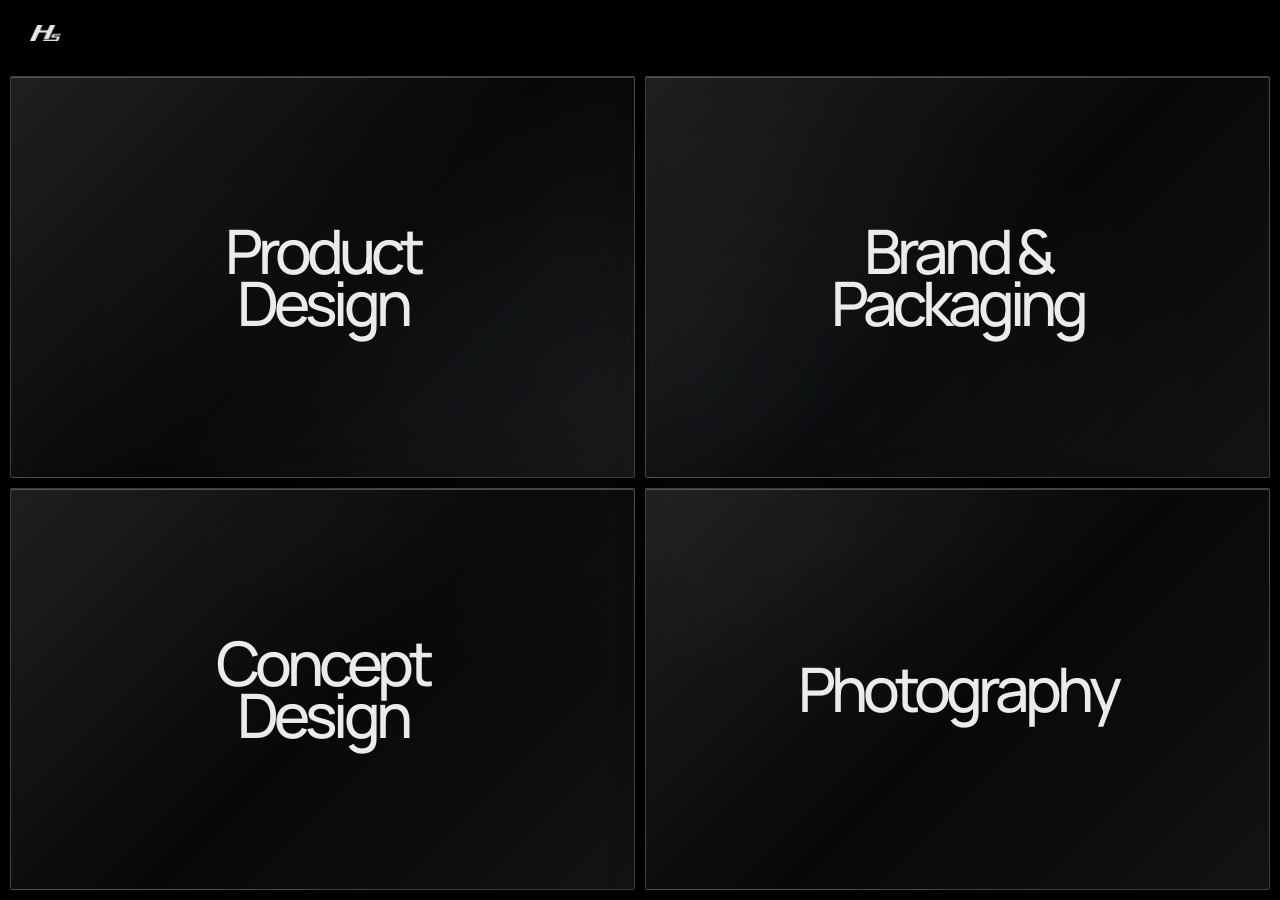
<file: portfolio.html>
<!doctype html>
<html lang="en">
  <head>
    <meta charset="UTF-8" />
    <meta name="viewport" content="width=device-width, initial-scale=1.0" />
    <meta name="theme-color" content="#050505" />
    <link rel="icon" type="image/png" sizes="512x512" href="assets/favicon-hs.png?v=20260811" />
    <link rel="apple-touch-icon" sizes="512x512" href="assets/favicon-hs.png?v=20260811" />
    <title>Portfolio — HUANRUI STUDIO</title>
    <meta name="description" content="Selected work by Huanrui Studio." />
    <link rel="preconnect" href="https://fonts.googleapis.com" />
    <link rel="preconnect" href="https://fonts.gstatic.com" crossorigin />
    <link href="https://fonts.googleapis.com/css2?family=DM+Mono:wght@400;500&family=Manrope:wght@400;500;600;700;800&display=swap" rel="stylesheet" />
    <link rel="stylesheet" href="styles.css?v=20260804-34" />
  </head>
  <body class="portfolio-page page-enter">
    <div class="grain" aria-hidden="true"></div>
    <main class="portfolio-main">
      <a class="home-link" href="index.html" aria-label="Return to home">
        <img class="home-logo" src="assets/hs-logo.png" alt="" />
      </a>

      <section class="category-grid" aria-label="Portfolio categories">
        <a class="glass-card product" href="#product-design">
          <h2>Product<br />Design</h2>
        </a>
        <a class="glass-card brand" href="#brand-packaging">
          <h2>Brand &amp;<br />Packaging</h2>
        </a>
        <a class="glass-card concept" href="#concept-design">
          <h2>Concept<br />Design</h2>
        </a>
        <a class="glass-card photography" href="#photography">
          <h2>Photography</h2>
        </a>
      </section>
    </main>
    <script>
      requestAnimationFrame(() => requestAnimationFrame(() => document.body.classList.add('is-ready')));
    </script>
  </body>
</html>
</file>
<file: styles.css>
:root {
  --ink: #f1f0ed;
  --muted: #aaa8a1;
  --black: #050505;
  --lime: #d5ff40;
  --line: rgba(255, 255, 255, .16);
  font-family: Manrope, Arial, sans-serif;
  color: var(--ink);
  background: var(--black);
}

* { box-sizing: border-box; }
html { background: var(--black); scroll-behavior: smooth; }
body { margin: 0; min-width: 320px; background: var(--black); }
a { color: inherit; text-decoration: none; }

.grain { display: none; }

.site-header { position: absolute; z-index: 10; top: 0; left: 0; width: 100%; display: flex; align-items: center; justify-content: space-between; padding: 24px 30px; font: 500 10px/1 "DM Mono", monospace; letter-spacing: .06em; }
.monogram { letter-spacing: -.08em; font: 700 16px/1 Manrope, sans-serif; }
.index { color: var(--muted); margin: 0 0 0 7.8rem; }
.menu-link { display: flex; gap: .8rem; align-items: center; transition: color .25s; }
.menu-link:hover { color: var(--lime); }
.menu-link span { font-size: 14px; }

.hero { min-height: 100svh; height: 100svh; overflow: hidden; position: relative; isolation: isolate; background: #000; }
#tubes { position: absolute; z-index: 0; inset: 0; width: 100%; height: 100%; display: block; touch-action: none; }
.hero::after { content: ""; position: absolute; inset: 0; z-index: 1; pointer-events: none; background: radial-gradient(ellipse 58% 35% at 50% 49%, rgba(0, 0, 0, .04), transparent 68%); }
.fade-curtain { position: absolute; z-index: 6; inset: 0; pointer-events: none; opacity: 0; background: #000; transition: opacity 1s ease; }
.retained-letter-layer { position: absolute; z-index: 7; inset: 0; pointer-events: none; }
.retained-letter { position: fixed; left: var(--letter-x, 0); top: var(--letter-y, 0); margin: 0; color: var(--letter-color, #f1f0ed); font: var(--letter-font, inherit); letter-spacing: var(--letter-spacing, normal); opacity: 0; transform: translate(-50%, -50%); }
.h-construction { position: fixed; z-index: 8; left: 52.5%; top: 45%; width: min(29vw, 600px); aspect-ratio: 600 / 325; pointer-events: none; transform: translate(-50%, -50%); }
.h-stroke { position: absolute; display: block; background: #f7f7f5; opacity: 0; }
.h-stroke-left { left: 3%; top: 4%; width: 28%; height: 92%; clip-path: polygon(54% 0,100% 0,44% 100%,0 100%); }
.h-stroke-bridge { left: 29%; top: 34%; width: 38%; height: 26%; clip-path: polygon(16% 0,100% 0,78% 100%,0 100%); }
.h-stroke-right { left: 57%; top: 4%; width: 29%; height: 80%; clip-path: polygon(48% 0,100% 0,42% 100%,0 100%); }
.transition-logo { position: fixed; z-index: 9; left: 52.5%; top: 45%; width: min(29vw, 600px); overflow: visible; pointer-events: none; opacity: 0; transform: translate(-50%, -50%) scale(.8); }
.logo-shape { fill: #f7f7f5; }
.transition-video { position: fixed; z-index: 10; top: 0; left: 0; width: 3840px; height: 2160px; max-width: none; max-height: none; object-fit: fill; transform-origin: 0 0; transform: translate(var(--transition-x, 0px), var(--transition-y, 0px)) scale(var(--transition-scale, 1)); pointer-events: none; visibility: hidden; opacity: 0; background: #000; }
body.is-video-playing .transition-video { visibility: visible; opacity: 1; }
body.is-video-warming .transition-video { visibility: visible; opacity: 0; }
body.is-video-ending .transition-video { opacity: 0; transition: opacity .72s cubic-bezier(.22,.61,.36,1); }
/* The previous CSS logo construction remains as a playback fallback only. Keep it
   fully suppressed while the real video is visible, including its final fade. */
body.is-video-playing .retained-letter, body.is-video-playing .h-construction, body.is-video-playing .transition-logo { opacity: 0 !important; animation: none !important; }
/* Keep the original H and S in place through the black fade. Replacing them with
   positioned copies was the source of the mobile hand-off jump. */
body.is-fading .hero-copy { z-index: 7; }
body.is-fading .title-letter:not(.letter-h):not(.letter-s), body.is-fading .manifesto { opacity: 0; transition: opacity .75s ease; }
body.is-fading .retained-letter { opacity: 0 !important; animation: none !important; }
body.is-video-playing .hero-copy { opacity: 0; }
.hero-copy { position: absolute; z-index: 2; left: 50%; top: 46%; transform: translate(-50%, -50%); width: min(100% - 60px, 1100px); text-align: center; pointer-events: none; }
.eyebrow { margin: 0 0 17px; color: var(--muted); font: 500 10px/1.35 "DM Mono", monospace; letter-spacing: .08em; }
.hero h1 { margin: 0; font-size: clamp(4.4rem, 13.65vw, 13.7rem); font-weight: 700; line-height: .75; letter-spacing: -.1em; text-align: center; }
.hero h1 > span { display: block; }
.hero h1 > span:last-child { margin-left: .16em; color: rgba(241,240,237,.95); -webkit-text-stroke: 0; }
.manifesto { margin: clamp(32px, 5vw, 62px) 0 0; text-align: center; font: 500 clamp(12px, 1.05vw, 15px)/1.15 "DM Mono", monospace; letter-spacing: -.05em; }
.racetrack { z-index: 3; position: absolute; bottom: 8vh; left: 50%; translate: -50% 0; width: min(43vw, 500px); height: clamp(76px, 8.7vw, 116px); border: 1px solid rgba(255,255,255,.31); border-radius: 100%; display: grid; place-items: center; overflow: hidden; background: linear-gradient(140deg, rgba(255,255,255,.23), rgba(255,255,255,.06) 48%, rgba(255,255,255,.13)); box-shadow: inset 0 1px 1px rgba(255,255,255,.32), inset 0 -1px 1px rgba(0,0,0,.48), 0 18px 45px rgba(0,0,0,.36); backdrop-filter: blur(14px) saturate(.75); -webkit-backdrop-filter: blur(14px) saturate(.75); transition: transform .4s cubic-bezier(.16,1,.3,1), background .4s, border .4s; }
.racetrack:hover { transform: scale(1.045); border-color: rgba(255,255,255,.78); background: linear-gradient(140deg, rgba(255,255,255,.31), rgba(255,255,255,.1) 48%, rgba(255,255,255,.18)); }
.track-word { position: absolute; white-space: nowrap; color: rgba(255,255,255,.48); font: 500 clamp(9px,.9vw,12px)/1 "DM Mono", monospace; letter-spacing: .18em; animation: marquee 10s linear infinite; }
.track-word.top { top: 12%; left: 0; }.track-word.bottom { bottom: 12%; right: 0; animation-direction: reverse; }
.track-label { text-align: center; font: 500 10px/1.2 "DM Mono", monospace; letter-spacing: .09em; }
@keyframes marquee { to { transform: translateX(-28%); } }

.portfolio-page { min-height: 100svh; overflow-x: hidden; background: radial-gradient(circle at 50% -10%, #1c1d1c 0, #070707 42%, #050505 85%); }
.portfolio-header { position: relative; }.portfolio-main { max-width: 1440px; margin: auto; padding: 13vh 30px 40px; }
.portfolio-intro { display: grid; grid-template-columns: 1fr 1fr; gap: 20px; margin-bottom: clamp(40px, 7vw, 100px); align-items: end; }.portfolio-intro .eyebrow { grid-column: 1 / -1; }
.portfolio-intro h1 { margin: 0; font-size: clamp(3rem, 9vw, 9rem); font-weight: 700; line-height: .78; letter-spacing: -.095em; }.portfolio-intro h1 span { color: var(--lime); }
.portfolio-intro > p:last-child { max-width: 280px; margin: 0 0 4px; color: var(--muted); font-size: 14px; line-height: 1.45; }
.category-grid { display: grid; grid-template-columns: repeat(2, minmax(0, 1fr)); gap: 12px; }
.glass-card { position: relative; min-height: clamp(230px, 27vw, 390px); padding: 24px; display: flex; justify-content: space-between; flex-direction: column; overflow: hidden; border: 1px solid rgba(255,255,255,.18); border-radius: 4px; background: linear-gradient(135deg, rgba(255,255,255,.16), rgba(255,255,255,.04) 45%, rgba(255,255,255,.08)); box-shadow: inset 0 1px 0 rgba(255,255,255,.25), 0 20px 48px rgba(0,0,0,.25); backdrop-filter: blur(19px); -webkit-backdrop-filter: blur(19px); transition: transform .45s cubic-bezier(.16,1,.3,1), border .3s; }
.glass-card::before { content: ""; position: absolute; width: 80%; aspect-ratio: 1; right: -20%; top: -25%; border-radius: 50%; filter: blur(8px); opacity: .86; transition: transform .7s cubic-bezier(.16,1,.3,1); }
.glass-card:hover { transform: translateY(-7px); border-color: rgba(255,255,255,.55); }.glass-card:hover::before { transform: scale(1.18) translate(-9%, 10%); }
.product::before { background: radial-gradient(circle, #cf6e48, transparent 64%); }.brand::before { background: radial-gradient(circle, #c2d1ff, transparent 64%); }.concept::before { background: radial-gradient(circle, #b7fb57, transparent 64%); }.photography::before { background: radial-gradient(circle, #ff7eac, transparent 64%); }
.card-number, .glass-card div, .card-arrow { position: relative; z-index: 1; }.card-number, .glass-card div p { font: 500 10px/1 "DM Mono", monospace; letter-spacing: .08em; }.card-number { color: var(--muted); }.glass-card div p { color: var(--muted); margin: 0 0 12px; }.glass-card h2 { margin: 0; font-size: clamp(1.9rem, 4.3vw, 4.6rem); font-weight: 600; letter-spacing: -.08em; line-height: .83; }.card-arrow { align-self: flex-end; font-size: 28px; color: var(--lime); }

@media (max-width: 680px) { .site-header { padding: 20px; }.index { margin-left: 0; }.hero-copy { width: calc(100% - 40px); top: 44%; }.hero h1 { font-size: clamp(4rem, 20vw, 6rem); line-height: .79; }.manifesto { margin-top: 35px; }.racetrack { width: 84vw; height: 86px; bottom: 9vh; }.portfolio-main { padding: 8vh 20px 20px; }.portfolio-intro { grid-template-columns: 1fr; }.portfolio-intro > p:last-child { margin-top: 12px; }.category-grid { grid-template-columns: 1fr; gap: 10px; }.glass-card { min-height: 220px; padding: 20px; } }
@media (min-width: 681px) { .home .hero { width: 100%; min-height: 0; height: auto; aspect-ratio: 16 / 9; } }

/* Refined home composition */
.home .hero-copy { top: 45%; }
.home .hero h1 { font-size: clamp(4rem, 9.2vw, 9.2rem); line-height: .72; letter-spacing: -.09em; }
.home .hero h1 > span:first-child { font-weight: 800; font-size: .79em; letter-spacing: -.035em; }
.home .hero h1 > span:last-child { margin: .12em 0 0; color: rgba(241,240,237,.9); font-size: .64em; font-weight: 400; letter-spacing: -.07em; }
.home .manifesto { margin-top: clamp(36px, 4.2vw, 58px); color: rgba(241,240,237,.82); font-weight: 400; }
.manifesto-line { display: block; margin-top: .08em; }
.home .racetrack { top: 66%; bottom: auto; width: min(15vw, 170px); height: 50px; border-radius: 999px; border: 1px solid rgba(181,181,181,.68); background: transparent; box-shadow: none; color: rgba(255,255,255,.8); font: 500 12px/1 Manrope, sans-serif; letter-spacing: .01em; text-align: center; isolation: isolate; transition: transform .45s cubic-bezier(.16,1,.3,1), border-color .45s ease; }
.home .racetrack::before { content: ""; position: absolute; z-index: 0; inset: -1px; display: block; border-radius: inherit; pointer-events: none; opacity: 0; background: linear-gradient(145deg, rgba(238,244,249,.21), rgba(135,149,163,.13) 54%, rgba(221,229,236,.17)); box-shadow: inset 0 1px 0 rgba(255,255,255,.32), inset 0 -1px 0 rgba(24,31,39,.18), 0 8px 24px rgba(0,0,0,.22); backdrop-filter: blur(18px) saturate(1.15); -webkit-backdrop-filter: blur(18px) saturate(1.15); transition: opacity .45s ease; }
.home .racetrack .cta-label { position: relative; z-index: 1; }
.home .racetrack:hover, .home .racetrack:focus-visible { transform: scale(1.025); border-color: rgba(224,228,232,.7); outline: none; }
.home .racetrack:hover::before, .home .racetrack:focus-visible::before { opacity: 1; }

/* First phase of the page transition: a black curtain fades over every home element except H + S. */
body.is-fading .fade-curtain { opacity: 1; }
body.is-fading .retained-letter { opacity: 1; }
body.is-fading .retained-h { animation: converge-h .7s cubic-bezier(.16,1,.3,1) 1.3s forwards; }
body.is-fading .retained-s { animation: converge-s 1.1s cubic-bezier(.16,1,.3,1) 1.3s forwards; }
body.is-fading .h-stroke-left { animation: build-h-left .9s cubic-bezier(.16,1,.3,1) 1.42s forwards; }
body.is-fading .h-stroke-bridge { animation: build-h-bridge .86s cubic-bezier(.16,1,.3,1) 1.54s forwards; }
body.is-fading .h-stroke-right { animation: build-h-right .9s cubic-bezier(.16,1,.3,1) 1.48s forwards; }
body.is-fading .h-construction { animation: construction-fade .6s ease 2.45s forwards; }
body.is-fading .transition-logo { animation: logo-form-and-leave 2.2s cubic-bezier(.16,1,.3,1) 2.15s forwards; }
@keyframes converge-h { 0% { left: var(--letter-x); top: var(--letter-y); opacity: 1; transform: translate(-50%,-50%) scale(1); } 72% { left: calc(52.5% - min(5vw, 52px)); top: 43.5%; opacity: 1; transform: translate(-50%,-50%) scale(.78) skewX(-13deg); } 100% { left: calc(52.5% - min(4vw, 42px)); top: 44%; opacity: 0; transform: translate(-50%,-50%) scale(.45) skewX(-17deg); } }
@keyframes converge-s { 0% { left: var(--letter-x); top: var(--letter-y); opacity: 1; transform: translate(-50%,-50%) scale(1); } 76% { left: calc(52.5% + min(7vw, 68px)); top: 48%; opacity: 1; transform: translate(-50%,-50%) scale(.72) skewX(-14deg); } 100% { left: calc(52.5% + min(6vw, 60px)); top: 48%; opacity: 0; transform: translate(-50%,-50%) scale(.48) skewX(-18deg); } }
@keyframes build-h-left { 0% { opacity: 0; transform: translate(-64%, 35%) rotate(17deg) scale(.18); } 28% { opacity: 1; } 100% { opacity: 1; transform: translate(0,0) rotate(0) scale(1); } }
@keyframes build-h-bridge { 0% { opacity: 0; transform: translate(-20%, 0) scaleX(.08); } 35% { opacity: 1; } 100% { opacity: 1; transform: translate(0,0) scaleX(1); } }
@keyframes build-h-right { 0% { opacity: 0; transform: translate(64%, -35%) rotate(-17deg) scale(.18); } 28% { opacity: 1; } 100% { opacity: 1; transform: translate(0,0) rotate(0) scale(1); } }
@keyframes construction-fade { to { opacity: 0; } }
@keyframes logo-form-and-leave { 0%, 10% { opacity: 0; transform: translate(-50%,-50%) scale(.94); } 34% { opacity: 1; transform: translate(-50%,-50%) scale(1); } 64% { opacity: 1; transform: translate(-50%,-50%) scale(1); } 100% { opacity: 0; transform: translate(-50%,-50%) scale(1.025); } }

/* Minimal portfolio index */
.portfolio-page { position: relative; isolation: isolate; background: #000; }
.portfolio-page::before { content: ""; position: fixed; z-index: 0; inset: 0; pointer-events: none; background: radial-gradient(ellipse 72% 54% at 50% 42%, rgba(43,53,64,.17), transparent 72%); }
.portfolio-page .grain { z-index: 0; opacity: .07; }
.portfolio-page.page-enter .portfolio-main, .portfolio-page.page-enter .grain { opacity: 0; transition: opacity .9s ease; }
.portfolio-page.page-enter.is-ready .portfolio-main, .portfolio-page.page-enter.is-ready .grain { opacity: 1; }
.portfolio-page .portfolio-main { position: relative; z-index: 1; max-width: none; min-height: 100svh; padding: 0; }
.home-link { position: absolute; z-index: 4; top: 11px; left: 23px; width: 44px; height: 44px; display: flex; align-items: center; justify-content: center; }
.home-logo { display: block; width: 31px; height: auto; opacity: .9; transition: opacity .25s ease; }
.home-link:hover .home-logo, .home-link:focus-visible .home-logo { opacity: 1; }
.portfolio-page .category-grid { min-height: 100svh; grid-template-columns: repeat(2, minmax(0, 1fr)); gap: 10px; padding: 76px 10px 10px; }
.portfolio-page .glass-card { min-height: 0; display: flex; align-items: center; justify-content: center; padding: 24px; border: 1px solid rgba(236,242,247,.22); border-radius: 2px; background: linear-gradient(135deg, rgba(255,255,255,.12), rgba(174,189,203,.045) 52%, rgba(255,255,255,.075)); box-shadow: inset 0 1px 0 rgba(255,255,255,.24), inset 0 -1px 0 rgba(13,19,25,.28), 0 14px 34px rgba(0,0,0,.18); backdrop-filter: blur(24px) saturate(1.08); -webkit-backdrop-filter: blur(24px) saturate(1.08); }
.portfolio-page .glass-card::before { display: none; }
.portfolio-page .glass-card:hover { transform: none; border-color: rgba(245,248,250,.42); background: linear-gradient(135deg, rgba(255,255,255,.17), rgba(185,200,214,.07) 52%, rgba(255,255,255,.11)); }
.portfolio-page .glass-card h2 { position: relative; z-index: 1; margin: 0; width: 100%; text-align: center; color: rgba(255,255,255,.92); font-size: clamp(2rem, 4.8vw, 5rem); font-weight: 500; letter-spacing: -.08em; line-height: .85; }
@media (max-width: 680px) {
  .home .hero h1 { font-size: clamp(3.6rem, 15.5vw, 5.2rem); }
  .home .racetrack { width: min(48vw, 170px); height: 50px; top: 72%; bottom: auto; }
  .portfolio-page .category-grid { grid-template-columns: 1fr; min-height: 100svh; padding: 65px 10px 10px; }
  .portfolio-page .glass-card { min-height: 42svh; }
  .home-link { top: 6px; left: 14px; }
}

/* Touch layouts use a full crossfade: the black curtain covers the complete
   home page while the held first frame of the transition video fades in. */
@media (pointer: coarse) {
  .home .hero { min-height: 100svh; height: 100svh; aspect-ratio: auto; }
  .transition-video, .home .hero-copy { will-change: opacity; }
  /* The transition source is a landscape video. Screen blending makes its
     compressed black pixels merge into the page black on portrait devices,
     leaving only the bright logo animation visible. */
  .transition-video { mix-blend-mode: screen; }
  body.is-fading .fade-curtain { transition-duration: 1.3s; }
  body.is-fading .hero-copy { opacity: 0; transition: opacity 1.3s ease; }
  body.is-fading .title-letter:not(.letter-h):not(.letter-s),
  body.is-fading .manifesto { transition-duration: 1.3s; }
  body.is-video-playing:not(.is-video-ending) .transition-video { transition: opacity 1.3s ease; }
}

/* An iPad in portrait is taller than a desktop 16:9 canvas. Use the mobile
   full-height composition so the interactive background fills the screen. */
@media (pointer: coarse) and (orientation: portrait) {
  .home .hero-copy { width: calc(100% - 40px); top: 45%; }
  .home .hero h1 { font-size: clamp(3.6rem, 15.5vw, 5.2rem); }
  .home .racetrack { width: min(48vw, 170px); height: 50px; top: 72%; bottom: auto; }
}

@media (prefers-reduced-motion: reduce) {
  *, *::before, *::after {
    animation-duration: .01ms !important;
    animation-iteration-count: 1 !important;
    scroll-behavior: auto !important;
  }
}
</file>
